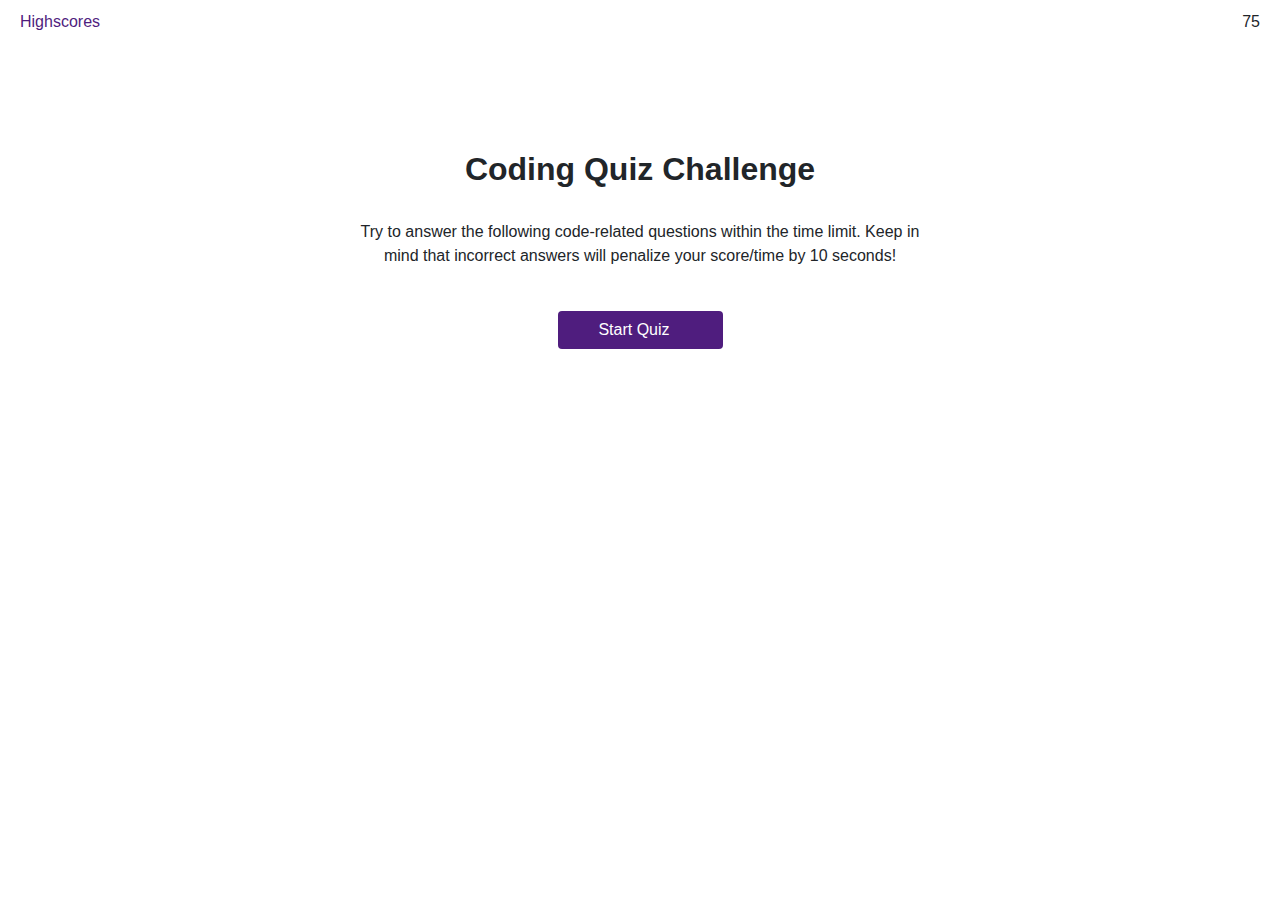
<file: index.html>
<!DOCTYPE html>
<!--[if lt IE 7]>      <html class="no-js lt-ie9 lt-ie8 lt-ie7"> <![endif]-->
<!--[if IE 7]>         <html class="no-js lt-ie9 lt-ie8"> <![endif]-->
<!--[if IE 8]>         <html class="no-js lt-ie9"> <![endif]-->
<!--[if gt IE 8]><!-->
<html class="no-js">
<!--<![endif]-->

<head>
    <meta charset="utf-8">
    <meta http-equiv="X-UA-Compatible" content="IE=edge">
    <title></title>
    <meta name="description" content="">
    <meta name="viewport" content="width=device-width, initial-scale=1">
    <link rel="stylesheet"
        href="https://stackpath.bootstrapcdn.com/bootstrap/4.4.1/css/bootstrap.min.css"
        integrity="sha384-Vkoo8x4CGsO3+Hhxv8T/Q5PaXtkKtu6ug5TOeNV6gBiFeWPGFN9MuhOf23Q9Ifjh"
        crossorigin="anonymous">
    <link rel="stylesheet" href="style.css">
</head>

<body>
    <header>
        <div>
            <a href="highscores.html" class=scores-link>Highscores</a>
            <div class="timer">75</div>
        </div>
    </header>

    <div class="container">
        <div class="row">
            <div class="col text-center">
                <h2 class="title">Coding Quiz Challenge</h2>
                <br>
                <p>Try to answer the following code-related questions
                    within the time limit. Keep in mind that incorrect
                    answers will penalize your score/time by 10 seconds!
                </p>
                <br>
                <div class="col text-center">
                    <button class="btn btn-default start">Start Quiz</button>
                </div>
            </div>
        </div>
    </div>

    <div class="container">
        <div class="col-md-9">
            <div id="question-container"
                class="hide row justify-content-md-center">
                <h3 id="question"></h3>

                <div id="answer-buttons" class="col-md-12 text-center options">
                    <button id="option0" class='option btn'>Answer
                        1</button>
                    <br>
                    <button id="option1" class='option btn'>Answer
                        2</button>
                    <br>
                    <button id="option2" class='option btn'>Answer
                        3</button>
                    <br>
                    <button id="option3" class='option btn'>Answer
                        4</button>

                </div>
            </div>
        </div>
        <br>
        <div><button id="next" class='option btn hide'>Next</button>
            <div id="correct-response" class="text-muted hide">
                <hr>
                <p>Correct!</p>
            </div>
            <div id="wrong-response" class="text-muted hide">
                <hr>
                <p>Wrong!</p>
            </div>
        </div>
    </div>

    <!-- <div id="quiz-done" class="hide">
        <div class="col-md-9">
            <div id="allDone" class="row justify-content-md-center">
                <h2 id="all-done">All Done!</h2>
                <br>
                <p>Your final score is <span id=score></span>
                </p>
                <p> Enter your intials here: <input type="text" id="intials"></p>
                <br>
                <button type="button" id="submit" class="btn btn-link"
                href="highscores.html">Submit</button>
            </div>
        </div>
    </div> -->

    <div id="quiz-done" class="hide">
        <div class="row">
            <div class="col">
                <h2 id="all-done">All Done!</h2>
                <br>
                <div class="col">
                    <p>Your final score is <span id=score></span>
                    </p>
                    <p> Enter your intials here: <input type="text" id="intials"></p>
                    </div>
                </div>
                <br>
                <div class="col">
                    <button type="button" id="submit" class="btn btn-link"
                    href="highscores.html">Submit</button>
                </div>
            </div>
        </div>
    </div>

    <!--[if lt IE 7]>
            <p class="browsehappy">You are using an <strong>outdated</strong> browser. Please <a href="#">upgrade your browser</a> to improve your experience.</p>
        <![endif]-->
    <script src="https://code.jquery.com/jquery-3.4.1.slim.min.js"
        integrity="sha384-J6qa4849blE2+poT4WnyKhv5vZF5SrPo0iEjwBvKU7imGFAV0wwj1yYfoRSJoZ+n"
        crossorigin="anonymous"></script>
    <script
        src="https://cdn.jsdelivr.net/npm/popper.js@1.16.0/dist/umd/popper.min.js"
        integrity="sha384-Q6E9RHvbIyZFJoft+2mJbHaEWldlvI9IOYy5n3zV9zzTtmI3UksdQRVvoxMfooAo"
        crossorigin="anonymous"></script>
    <script
        src="https://stackpath.bootstrapcdn.com/bootstrap/4.4.1/js/bootstrap.min.js"
        integrity="sha384-wfSDF2E50Y2D1uUdj0O3uMBJnjuUD4Ih7YwaYd1iqfktj0Uod8GCExl3Og8ifwB6"
        crossorigin="anonymous"></script>
    <script src="script.js"></script>
</body>

</html>
</file>
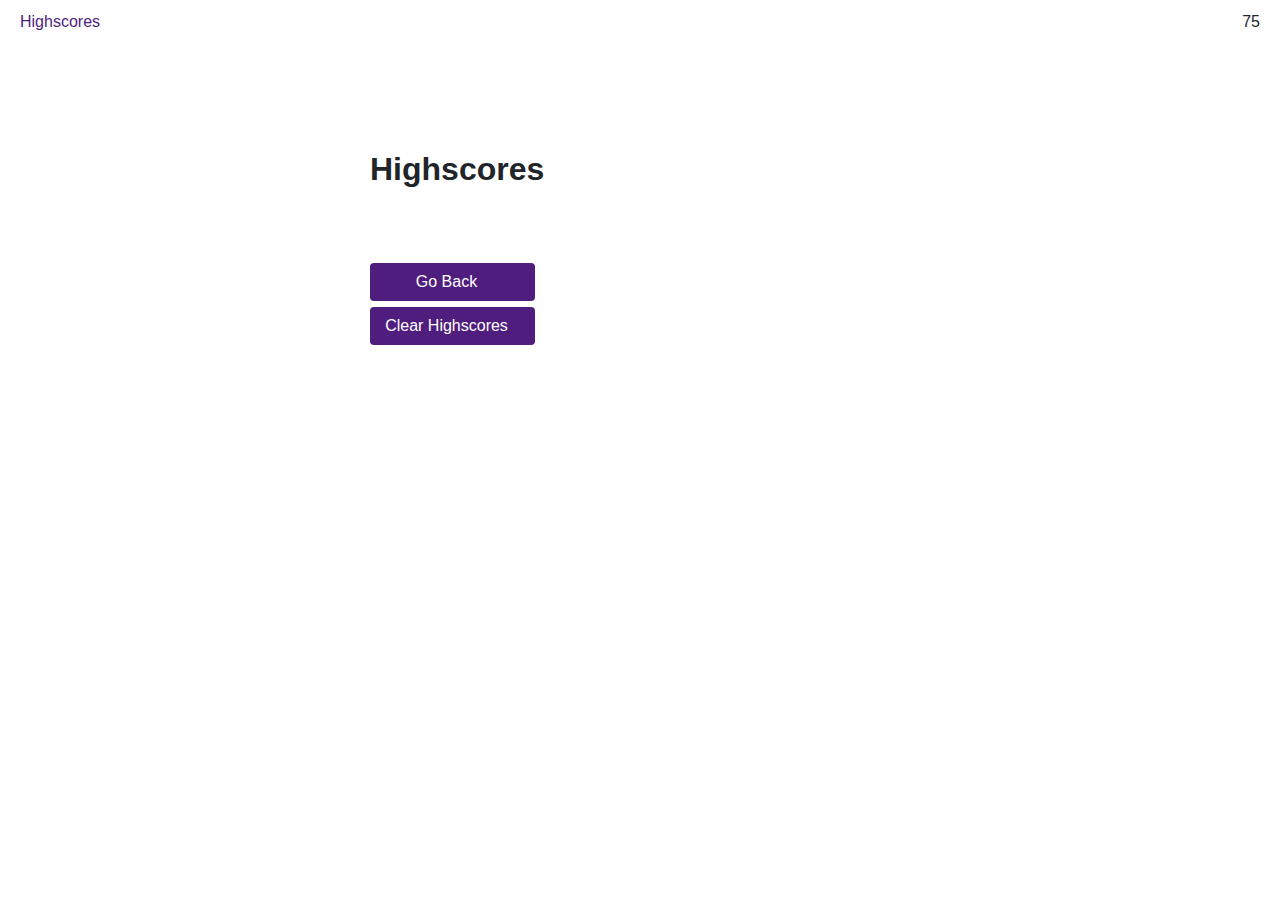
<file: highscores.html>
<!DOCTYPE html>
<!--[if lt IE 7]>      <html class="no-js lt-ie9 lt-ie8 lt-ie7"> <![endif]-->
<!--[if IE 7]>         <html class="no-js lt-ie9 lt-ie8"> <![endif]-->
<!--[if IE 8]>         <html class="no-js lt-ie9"> <![endif]-->
<!--[if gt IE 8]><!-->
<html class="no-js">
<!--<![endif]-->

<head>
    <meta charset="utf-8">
    <meta http-equiv="X-UA-Compatible" content="IE=edge">
    <title></title>
    <meta name="description" content="">
    <meta name="viewport" content="width=device-width, initial-scale=1">
    <link rel="stylesheet"
        href="https://stackpath.bootstrapcdn.com/bootstrap/4.4.1/css/bootstrap.min.css"
        integrity="sha384-Vkoo8x4CGsO3+Hhxv8T/Q5PaXtkKtu6ug5TOeNV6gBiFeWPGFN9MuhOf23Q9Ifjh"
        crossorigin="anonymous">
    <link rel="stylesheet" href="style.css">
</head>

<body>
    <header>
        <div>
            <a href="highscores.html" class=scores-link>Highscores</a>
            <p class="timer">75</p>
        </div>
    </header>

    <div class="container">
        <div class="row">
            <div class="col">
                <h2 class="title highscores">Highscores</h2>
                <br>
                <div class="col">
                    <div class="row">
                        <p id=initials-score class='scores'></p>
                    </div>
                </div>
                <br>
                <div class="col">
                    <button id="go-back" type="button" class="btn btn-link"
                        href="index.html">Go Back</button>
                        <br>
                    <button id="clear-scores"
                        class="btn btn-default clear">Clear Highscores</button>
                </div>
            </div>
        </div>
    </div>

            <!--[if lt IE 7]>
            <p class="browsehappy">You are using an <strong>outdated</strong> browser. Please <a href="#">upgrade your browser</a> to improve your experience.</p>
        <![endif]-->
            <script src="https://code.jquery.com/jquery-3.4.1.slim.min.js"
                integrity="sha384-J6qa4849blE2+poT4WnyKhv5vZF5SrPo0iEjwBvKU7imGFAV0wwj1yYfoRSJoZ+n"
                crossorigin="anonymous"></script>
            <script
                src="https://cdn.jsdelivr.net/npm/popper.js@1.16.0/dist/umd/popper.min.js"
                integrity="sha384-Q6E9RHvbIyZFJoft+2mJbHaEWldlvI9IOYy5n3zV9zzTtmI3UksdQRVvoxMfooAo"
                crossorigin="anonymous"></script>
            <script
                src="https://stackpath.bootstrapcdn.com/bootstrap/4.4.1/js/bootstrap.min.js"
                integrity="sha384-wfSDF2E50Y2D1uUdj0O3uMBJnjuUD4Ih7YwaYd1iqfktj0Uod8GCExl3Og8ifwB6"
                crossorigin="anonymous"></script>
            <script src="script.js"></script>
</body>

</html>
</file>
<file: style.css>
body {
    background: #fff;
}

.container {
    position: relative;
    top: 150px;
    width: 600px;
    
}

h2 {
    font-weight: bold;
}

.title {
    text-align: center;

}

.question {
    text-align: left;
}

.instructions {
    width: 300px;
}

.btn {
    background: rgb(79, 29, 126);
    color: #fff;
    margin-top: 3px;
    margin-bottom: 3px;
    margin-left: 0;
    padding: none;
    padding-left: 0;
    width: 165px;
}

#answer-buttons {
    padding-left: 0;
    align-items: left;
}

.scores-link {
    float: left;
    margin: 10px 20px;
    text-decoration: none;
    color: rgb(79, 29, 126);
}
.timer {
    float: right; 
    margin: 10px 20px;
}

.highscores {
    text-align: left;
    padding-left: 15px;
}

.highscore-item {
    background: light rgba(219, 169, 219, 0.966);
    display: none;
}

.hide {
    display: none;
}

#question {
    font-weight: bold;
}

.return {
    float: left;
}

#next {
    float: right;
}

#allDone {
    display: block;
}

#quiz-done {
    position: relative;
    top: 150px;
    width: 600px;
}

#submit {
    display: block;
}
</file>
